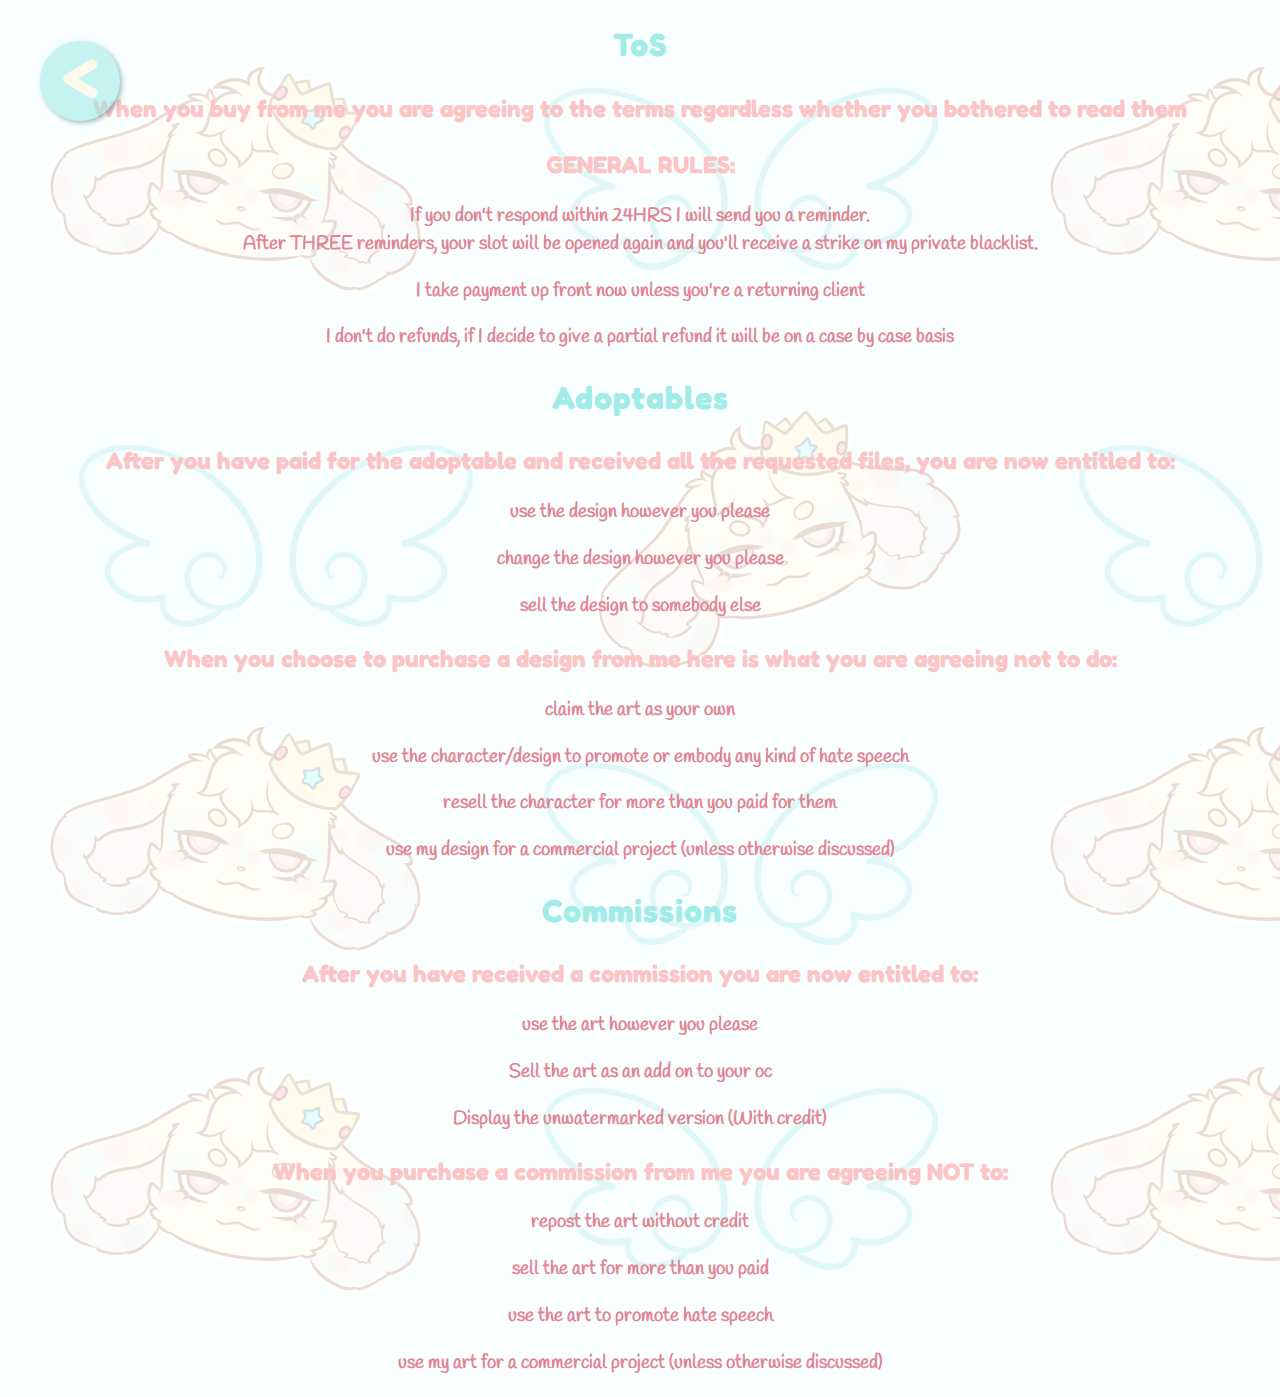
<file: tos.html>
<!DOCTYPE html>
<html>
<head>
    <link rel="stylesheet" type="text/css" href="css/style.css">
<link rel="stylesheet" type="text/css" href="css/lightbox.css">
<link rel="preconnect" href="https://fonts.googleapis.com">
        <link rel="preconnect" href="https://fonts.gstatic.com" crossorigin>
        <link href="https://fonts.googleapis.com/css2?family=Concert+One&family=Fredoka+One&family=Handlee&family=Patrick+Hand&display=swap" rel="stylesheet">
</head>
<body>

    <a href="index.html"><div class="title floating-button"><h2 class='btn-content'><</h2></div></a>
    <div class="wrapper">
        <h1 class="title">ToS</h1>

        <h2 class="title">When you buy from me you are agreeing to the terms regardless whether you bothered to read them</h2>

        <h2 class="title">GENERAL RULES:</h2>

        <h3 class="title">If you don't respond within 24HRS I will send you a reminder. <br>After THREE reminders, your slot will be opened again and you'll receive a strike on my                 private blacklist.</h3>

<h3 class="title">I take payment up front now unless you're a returning client</h3>

<h3 class="title">I don't do refunds, if I decide to give a partial refund it will be on a case by case basis</h3>
<h1 class="title">Adoptables</h1>

<h2 class="title">After you have paid for the adoptable and received all the requested files, you are now entitled to:</h2>

<h3 class="title">use the design however you please</h3>

<h3 class="title">change the design however you please</h3>

<h3 class="title">sell the design to somebody else</h3>

<h2 class="title">When you choose to purchase a design from me here is what you are agreeing not to do:</h2>

<h3 class="title">claim the art as your own</h3>

<h3 class="title">use the character/design to promote or embody any kind of hate speech</h3>

<h3 class="title">resell the character for more than you paid for them</h3>

<h3 class="title">use my design for a commercial project (unless otherwise discussed)</h3>

<h1 class="title">Commissions</h1>

<h2 class="title">After you have received a commission you are now entitled to:</h2>

<h3 class="title">use the art however you please</h3>

<h3 class="title">Sell the art as an add on to your oc</h3>

<h3 class="title">Display the unwatermarked version (With credit)</h3>

<h2 class="title">When you purchase a commission from me you are agreeing NOT to:</h2>

<h3 class="title">repost the art without credit</h3>

<h3 class="title">sell the art for more than you paid</h3>

<h3 class="title">use the art to promote hate speech</h3>

<h3 class="title">use my art for a commercial project (unless otherwise discussed)</h3>
    </div>
</body>
</html>
</file>
<file: css/style.css>
/*font-family: 'Concert One', cursive;
font-family: 'Fredoka One', cursive;
font-family: 'Handlee', cursive;
font-family: 'Patrick Hand', cursive;*/
:root{
    --first-color: #a1ebe8;
    --second-color: #fcc4c4;
    --third-color: #fcc4c4;
    --light-color: #fff6dd;
    --dark-color: #e28493;
    --second-dark-color: #678b8a;
    --bg-color: #f1caff50;
    --dark-less-opaque: #ffcac850;
}

h1 {
    color: var(--first-color);
    font-family: 'Fredoka One', cursive;
    font-weight: 800;
    letter-spacing: 1px;
}
h2{
    color: var(--third-color);
    font-family: 'Fredoka One', cursive;
}

h3 {
    color: var(--dark-color);
    font-family: 'Handlee', cursive;
}

.scroll-title {
    font-size: 50px;
    background-color: var(--dark-less-opaque);
}


body{
    font-family: 'Patrick Hand', cursive;
    margin: 0;
    padding: 0;
    line-height: 1.5;
    font-weight: 400;
    color: var(--first-color);
    background-color: #0000;
    background-image: url('images/toss small 2.png');
    position: relative;

}

.container{
    padding: 2rem;
    padding-bottom: 400px;
    margin: 0 auto;
    max-width: 800px;
    text-align: center;
    padding: 4rem 0;
    max-width: 600px;
    margin: 0 auto;
}

.soc:hover {
    transform: rotate(5deg);
}
.timeline{
    position: relative;
    min-height: 150px;
}


.section{
    display: flex;
    opacity: 0;
    position: relative;
    z-index: 1;
    margin: 50px 0;
    padding: 1rem;
    border-radius: 1rem;
    align-items: center;
    min-height: 300px;
}


.content{
    width: calc(50% - 2rem);

}


#sample{
    height: 250px;
    width: auto;
}

#sample:hover{
    transition: 0.5s;
    transform: scale(1.1);
}


.core{
    position: fixed;
}

#left-core{
    margin-left: 100px;
    margin-top: 270px;
    display: inline;
}

#right-core{
    right: 0px;
    margin-right: 100px;
    margin-top: 270px;
    display: inline;
}

.animated-core {
    position: absolute;
    top: 0%;
    left: 10%;
    z-index: 2;
    
}

.animation{
    position: relative;
    overflow: hidden;
}

.left-view{
    position: relative;
    right: 100%;
    opacity: 0;
}

.right-view{
    position: relative;
    left: 100%;
    opacity: 0;
}

.img-area img {
    height: 200px;
    width: 200px;
}

.img-area{
    display: flex;
    flex-wrap: wrap;
    flex-direction: row;
    align-items: center;
    justify-content: center;
}

.single-img{
    padding: 0 20px 20px;
    opacity: 0.7;
}

.single-img:hover{
    opacity: 1;
    transition: 0.5s;
    transform: scale(1.1);
}

.title{
    text-align: center;
}

.socials{
    font-size: 2rem;
    text-decoration: none;
    margin: 30px;
    display: grid;
    position: fixed;
}

.floating-button {
    width: 80px;
    height: 80px;
    background-color: var(--first-color);
    
    text-decoration: none;
    font-size: 40px;
    border-radius: 50%;
    display: flex;
    align-items: center;
    justify-content: center;
    opacity: 0.6;    
    box-shadow: 2px 2px 5px var(--second-dark-color);
    position: fixed;
    margin: 20px;
    margin-left: 40px;
    z-index: 2;
}

.floating-button:hover {
    opacity: 1;
    transition: 500ms;
}

.floating-button h2{
    color: var(--light-color);
}

.drop-btns{
    display: flex;
    flex-wrap: nowrap;
}

.btn-content{
    padding-bottom: 10px;
    flex-shrink: 1;
}

.btn {
    margin: 50px;
    background-color: transparent;
    border-width: 5px;
    border-radius: 50%;
    border-color: var(--third-color);
}

.drop-btns summary {
    padding: 10dp;    
    margin: 20%;
}

/* Style the collapsible content. Note: hidden by default */
.collapsible-content {
  padding: 0 18px;
  overflow: hidden;
  background-color: var(--dark-less-opaque);
  border-radius: 30px;
  max-height: 0;
  transition: max-height 0.2s ease-out;
}

.example {
    padding: 0 20px 20px;
    opacity: 0.7;
}

.example:hover{
    opacity: 1;
    transition: 0.5s;
    transform: scale(1.1);
}
    

#hide {
    display: none;
}

.example:hover #hide {
    display: flex;
    transition: ease-in-out, 1s;
}

.ych:hover {
    transition: 0.5s;
    transform: scale(1.1);
}
</file>
